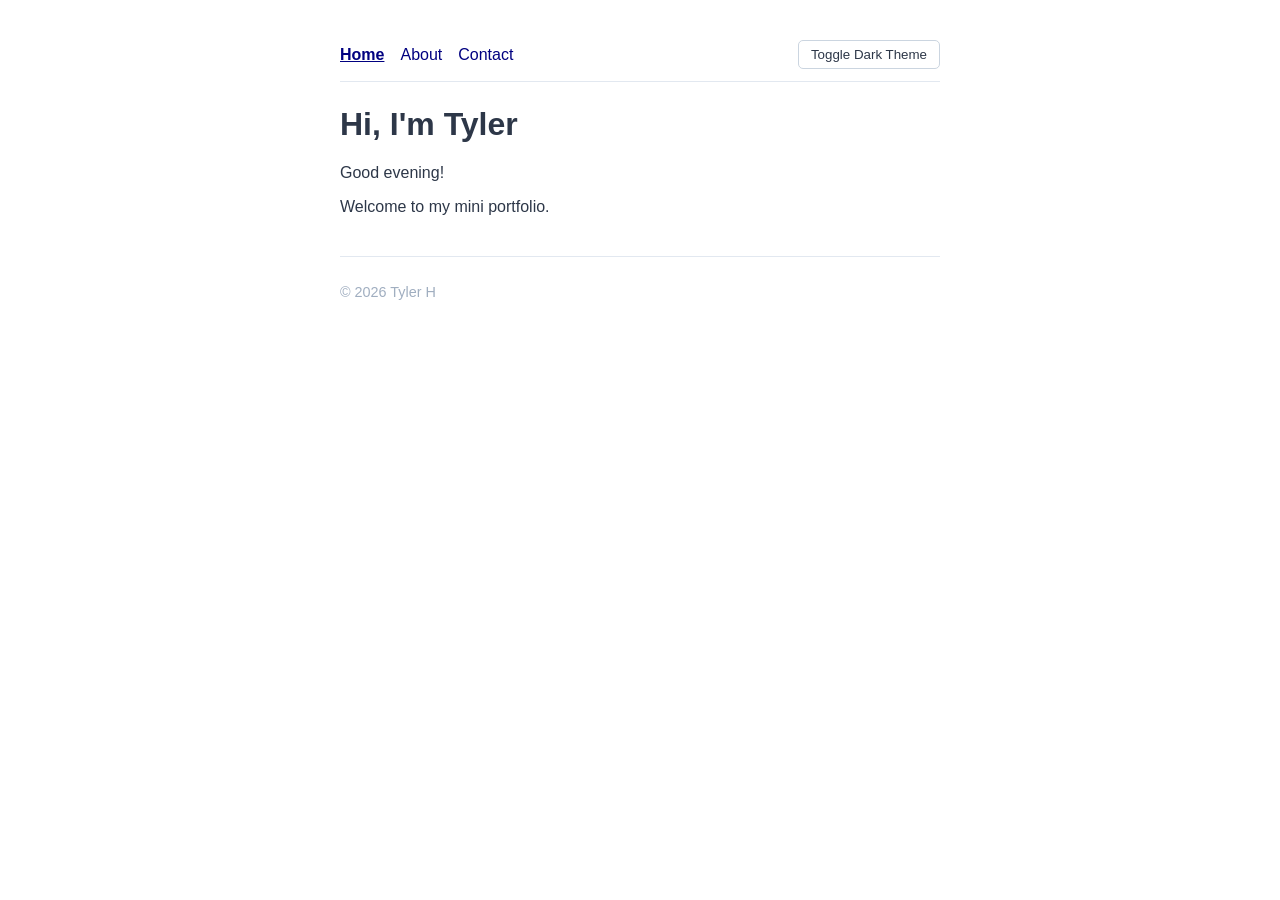
<file: index.html>
<!doctype html>
<html lang="en">
  <head>
    <meta charset="UTF-8" />
    <meta name="viewport" content="width=device-width, initial-scale=1.0" />
    <title>Home</title>

    <link rel="stylesheet" href="css/styles.css" />
  </head>
  <body>
    <header>
      <nav>
        <a href="index.html">Home</a>
        <a href="about.html">About</a>
        <a href="contact.html">Contact</a>
      </nav>
      <button id="themeToggle">Toggle Dark Theme</button>
    </header>
    <main>
      <h1>Hi, I'm Tyler</h1>
      <p id="greeting"></p>
      <p>Welcome to my mini portfolio.</p>
    </main>
    <footer>
      <p>&copy; <span id="year"></span> Tyler H</p>
    </footer>
    <script src="js/script.js"></script>
  </body>
</html>
</file>
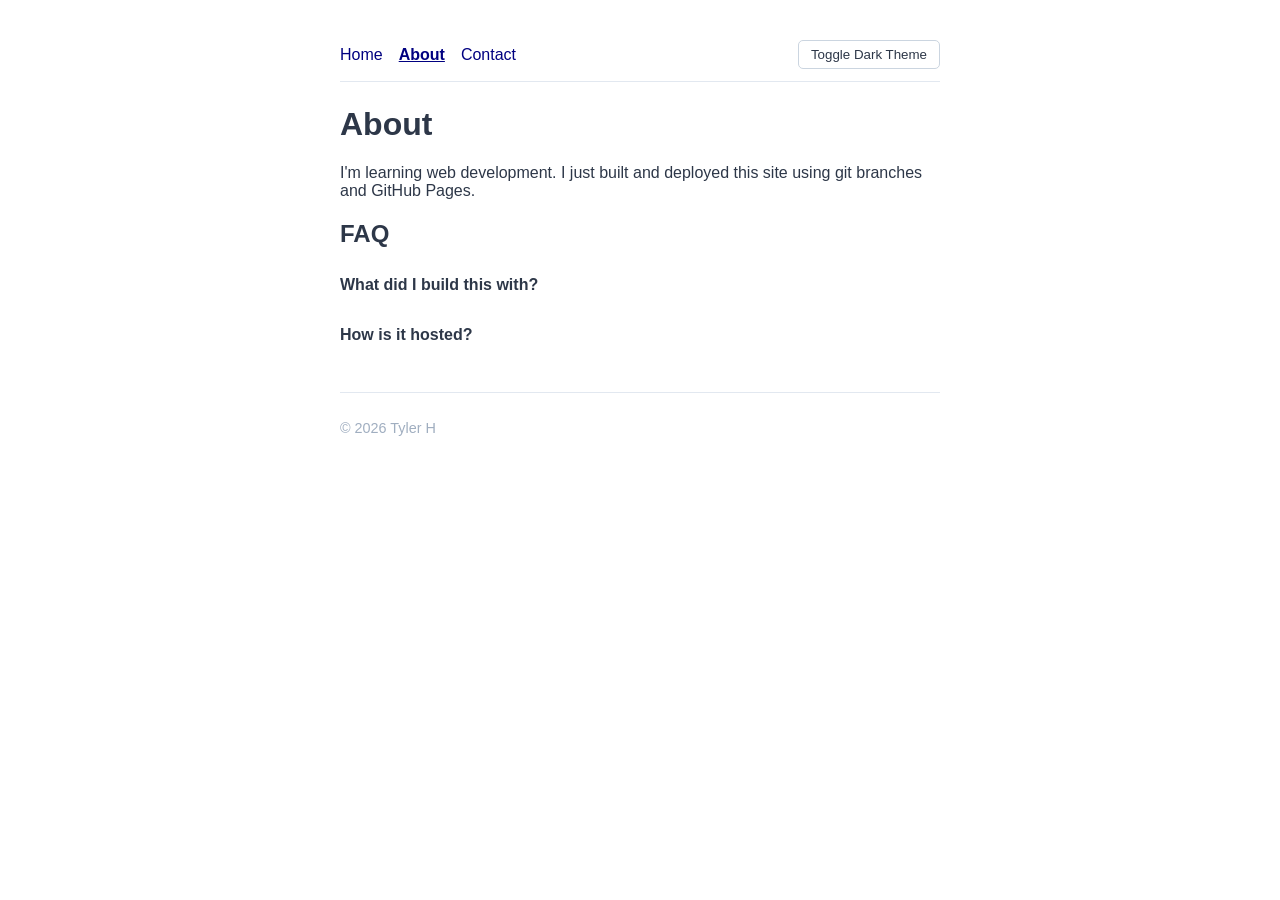
<file: about.html>
<!doctype html>
<html lang="en">
  <head>
    <meta charset="UTF-8" />
    <meta name="viewport" content="width=device-width, initial-scale=1.0" />

    <title>About</title>
    <link rel="stylesheet" href="css/styles.css" />
  </head>
  <body>
    <header>
      <nav>
        <a href="index.html">Home</a>
        <a href="about.html">About</a>
        <a href="contact.html">Contact</a>
      </nav>
      <button id="themeToggle">Toggle Dark Theme</button>
    </header>
    <main>
      <h1>About</h1>
      <p>
        I'm learning web development. I just built and deployed this site using
        git branches and GitHub Pages.
      </p>
      <!-- STRETCH: FAQ. Each question is followed by its answer. -->
      <h2>FAQ</h2>
      <p class="faq-question">What did I build this with?</p>
      <p class="faq-answer">Plain HTML, CSS, and JavaScript — no frameworks.</p>
      <p class="faq-question">How is it hosted?</p>
      <p class="faq-answer">Free, on GitHub Pages.</p>
    </main>
    <footer>
      <p>&copy; <span id="year"></span> Tyler H</p>
    </footer>
    <script src="js/script.js"></script>
  </body>
</html>
</file>
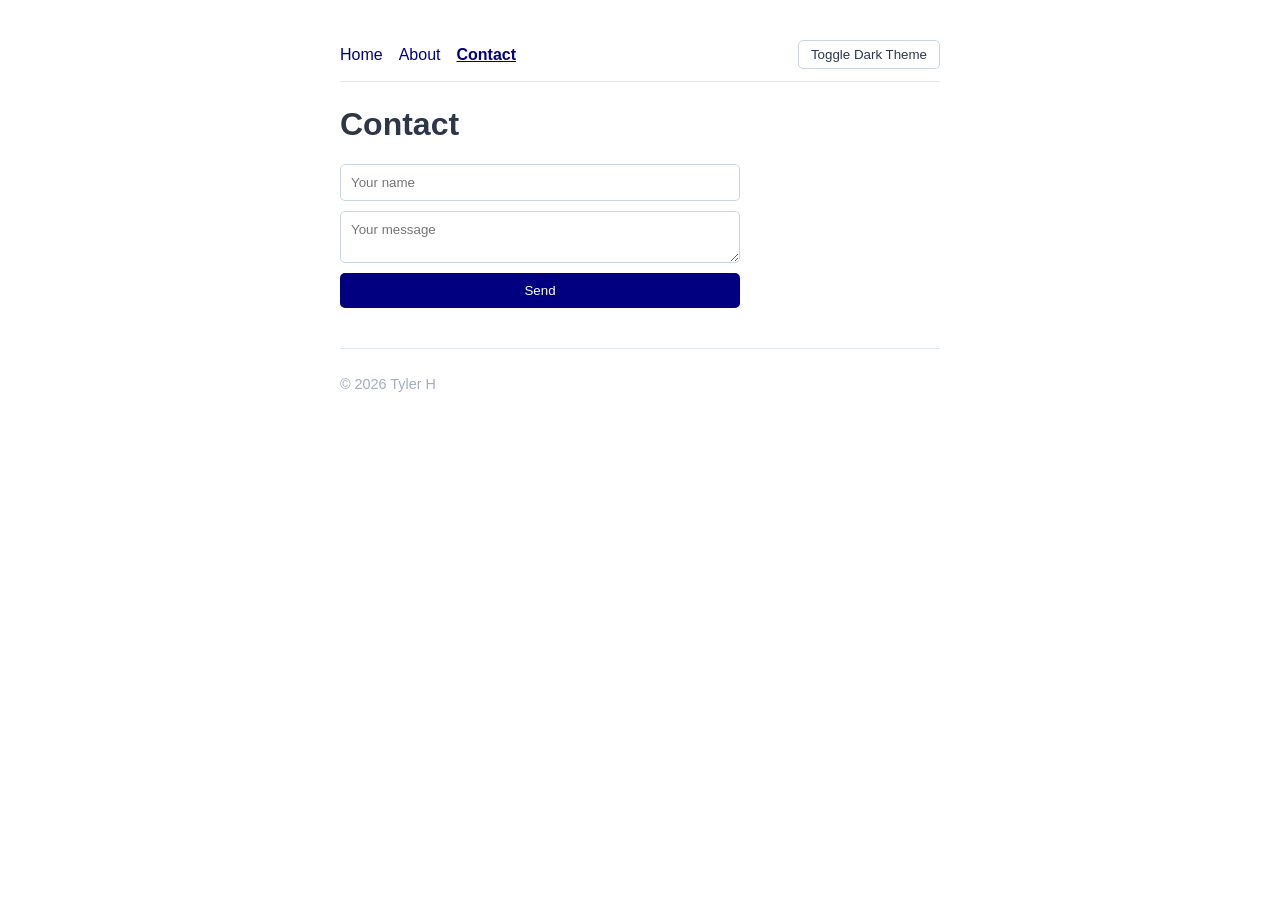
<file: contact.html>
<!doctype html>
<html lang="en">
  <head>
    <meta charset="UTF-8" />
    <meta name="viewport" content="width=device-width, initial-scale=1.0" />
    <title>Contact</title>
    <link rel="stylesheet" href="css/styles.css" />
  </head>
  <body>
    <header>
      <nav>
        <a href="index.html">Home</a>
        <a href="about.html">About</a>
        <a href="contact.html">Contact</a>
      </nav>
      <button id="themeToggle">Toggle Dark Theme</button>
    </header>
    <main>
      <h1>Contact</h1>
      <form id="contactForm">
        <input type="text" id="name" placeholder="Your name" />
        <textarea id="message" placeholder="Your message"></textarea>
        <button type="submit">Send</button>
      </form>
      <p id="formMsg"></p>
    </main>
    <footer>
      <p>&copy; <span id="year"></span> Tyler H</p>
    </footer>
    <script src="js/script.js"></script>
  </body>
</html>
</file>
<file: css/styles.css>
body {
  font-family: sans-serif;
  max-width: 600px;
  margin: 40px auto;
  padding: 0 20px;
  color: #2d3748;
  background: #ffffff;
  transition:
    background 0.2s,
    color 0.2s;
}

header {
  display: flex;
  justify-content: space-between;
  align-items: center;
  border-bottom: 1px solid #e2e8f0;
  padding-bottom: 12px;
  margin-bottom: 24px;
}
nav {
  display: flex;
  gap: 16px;
}
nav a {
  text-decoration: none;
  color: navy;
}
/* STRETCH: highlights the current page's link */
nav a.active {
  font-weight: bold;
  text-decoration: underline;
}
#themeToggle {
  background: none;
  border: 1px solid #cbd5e0;
  border-radius: 5px;
  padding: 6px 12px;
  cursor: pointer;
  color: inherit;
}
form {
  display: flex;
  flex-direction: column;
  gap: 10px;
  max-width: 400px;
}

input,
textarea {
  padding: 10px;
  border: 1px solid #cbd5e0;
  border-radius: 5px;
  font-family: inherit;
}
form button {
  background-color: navy;
  color: white;
  border: none;
  padding: 10px;
  border-radius: 5px;
  cursor: pointer;
}
footer {
  margin-top: 40px;
  border-top: 1px solid #e2e8f0;
  padding-top: 12px;
  color: #a0aec0;
  font-size: 0.9em;
}
/* Dark mode — CSS owns the look. JS only adds/removes the .dark class. */
body.dark {
  background: #1a202c;
  color: #e2e8f0;
}
body.dark header,
body.dark footer {
  border-color: #2d3748;
}
body.dark nav a {
  color: #90cdf4;
}
body.dark #themeToggle {
  border-color: #4a5568;
}

/* STRETCH: FAQ on the about page */
.faq-answer {
  display: none;
  padding: 8px 0 8px 16px;
  color: #4a5568;
}
.faq-answer.open {
  display: block;
}
body.dark .faq-answer {
  color: #cbd5e0;
}
.faq-question {
  cursor: pointer;
  font-weight: bold;
  padding: 8px 0;
}
</file>
